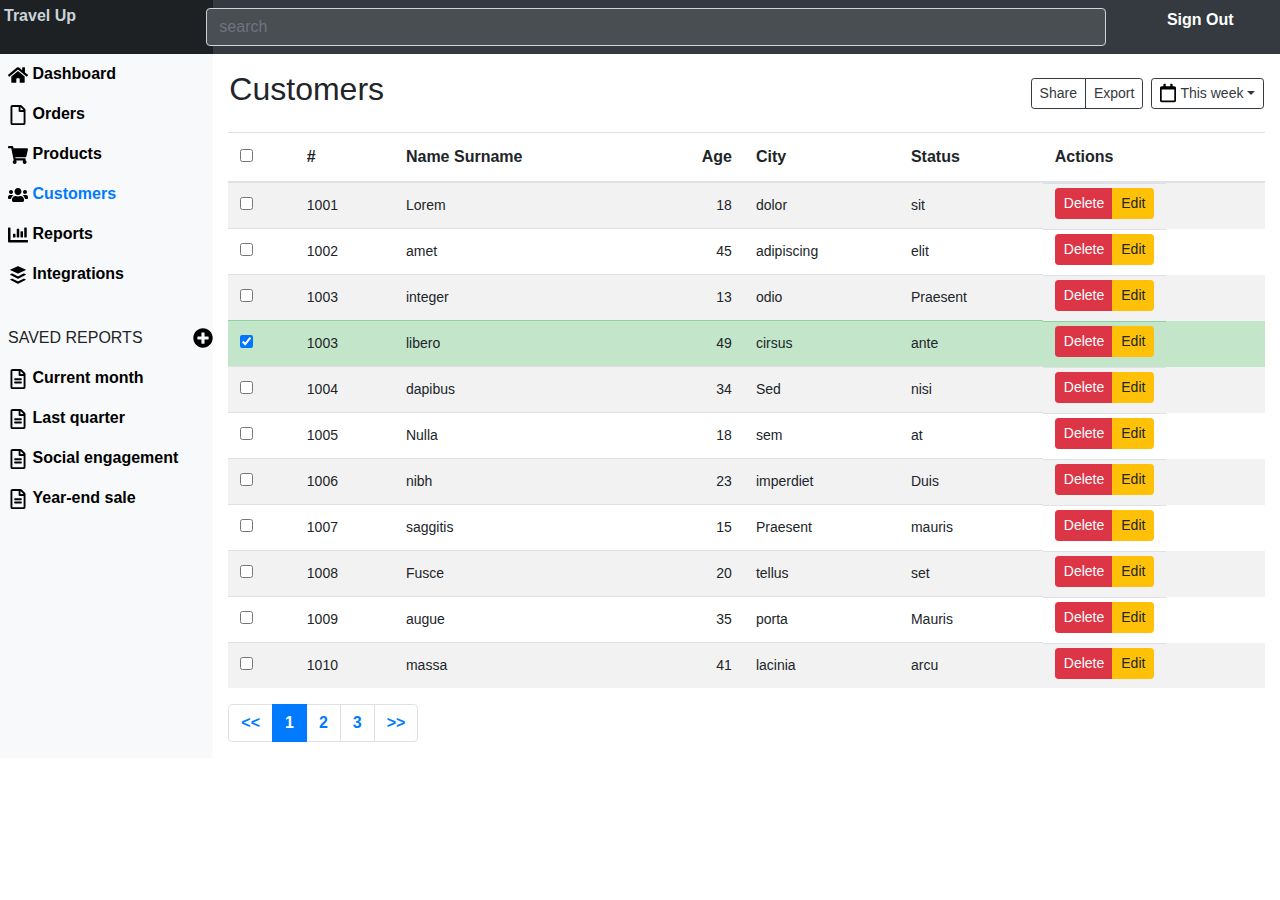
<file: PS2/index.html>
<!doctype html>
<html lang="en">
<head>
  <!-- Required meta tags -->
  <meta charset="utf-8">
  <meta name="viewport" content="width=device-width, initial-scale=1, shrink-to-fit=no">

  <!-- Bootstrap CSS -->
  <link rel="stylesheet" href="styles/css/bootstrap.css">
  <link rel="stylesheet" href="styles/support.css">

  <title>dashboard</title>
</head>
<body>
<div class="container-fluid h-75">
  <nav class="row">
    <a class="col-2 p-1 mb-0 bg-dark text-light text-decoration-none  text-left  align-text-bottom" href="index.html">
      Travel Up
    </a>
    <div class="col-10 p-1 mb-0 bg-dark text-white">
      <div class="row">
        <form action="#" class="col-10 p-1">
          <input class="search text-white w-100 form-control" type="search" placeholder="search">
        </form>
        <a class="col-2 p-1 text-decoration-none text-white text-center" href="#">
          Sign Out
        </a>
      </div>
    </div>
  </nav>
  <div class="row">
    <aside class="col-2 bg-light px-0">
      <ul class="list-unstyled nav flex-column">
        <li class="nav-item p-2">
          <img src="images/home-solid.svg" alt="home">
          <a href="index.html">Dashboard</a>
        </li>
        <li class="nav-item p-2">
          <img src="images/file-regular.svg" alt="file-regular">
          <a href="#">Orders</a>
        </li>
        <li class="nav-item p-2">
          <img src="images/shopping-cart-solid.svg" alt="shopping">
          <a href="#">Products</a>
        </li>
        <li style="fill: #007bff" class="nav-item p-2 active">
          <img src="images/users-solid.svg" alt="users">
          <a class="text-primary" href="#">Customers</a>
        </li>
        <li class="nav-item p-2">
          <img src="images/chart-bar-solid.svg" alt="chart">
          <a href="#">Reports</a>
        </li>
        <li class="nav-item p-2">
          <img src="images/buffer-brands.svg" alt="buffer">
          <a href="#">Integrations</a>
        </li>
      </ul>
      <br>
      <div class="d-flex justify-content-between">
        <span class="p-2">SAVED REPORTS</span>
        <a class="d-flex align-items-center" href="#">
          <img src="images/plus-circle-solid.svg" alt="plus-circle">
        </a>
      </div>

      <ul class="list-unstyled nav flex-column">
        <li class="nav-item p-2">
          <img src="images/file-alt-regular.svg" alt="file-alt">
          <a href="index.html">Current month</a>
        </li>

        <li class="nav-item p-2">
          <img src="images/file-alt-regular.svg" alt="file-alt">
          <a href="index.html">Last quarter</a>
        </li>

        <li class="nav-item p-2">
          <img src="images/file-alt-regular.svg" alt="file-alt">
          <a href="index.html">Social engagement</a>
        </li>

        <li class="nav-item p-2">
          <img src="images/file-alt-regular.svg" alt="file-alt">
          <a href="index.html">Year-end sale</a>
        </li>
      </ul>

    </aside>
    <main class="col-10">
      <div class="row d-flex justify-content-between">
        <h2 class="p-3">Customers</h2>
        <div class="d-flex justify-content-between p-3 my-auto">
          <div class="btn-group px-2">
            <button class="btn btn-outline-dark btn-sm">
              Share
            </button>
            <button class="btn btn-outline-dark btn-sm">
              Export
            </button>
          </div>

          <div class="dropdown">
            <button class="dropdown-toggle d-flex align-items-center btn btn-outline-dark btn-sm" type="button"
                    data-toggle="dropdown">
              <img class="pr-1" src="images/calendar-regular.svg" alt="calendar">
              This week
            </button>
            <div class="dropdown-menu">
              <a class="dropdown-item btn-sm" href="#">Action1</a>
              <a class="dropdown-item btn-sm" href="#">Action2</a>
            </div>
          </div>

        </div>
      </div>
      <table class="table-striped table">
        <thead>
        <tr>
          <th>
            <input type="checkbox">
          </th>
          <th>#</th>
          <th>Name Surname</th>
          <th class="text-right">Age</th>
          <th>City</th>
          <th>Status</th>
          <th>Actions</th>
        </tr>
        </thead>
        <tbody class="text btn-sm">
        <tr>
          <th>
            <input type="checkbox">
          </th>
          <th>1001</th>
          <th>Lorem</th>
          <th class="text-right">18</th>
          <th>dolor</th>
          <th>sit</th>
          <th class="btn-group py-1">
            <button class="btn btn-danger btn-sm">
              Delete
            </button>
            <button class="btn btn-warning btn-sm">
              Edit
            </button>
          </th>
        </tr>
        <tr>
          <th>
            <input type="checkbox">
          </th>
          <th>1002</th>
          <th>amet</th>
          <th class="text-right">45</th>
          <th>adipiscing</th>
          <th>elit</th>
          <th class="btn-group py-1">
            <button class="btn btn-danger btn-sm">
              Delete
            </button>
            <button class="btn btn-warning btn-sm">
              Edit
            </button>
          </th>
        </tr>
        <tr>
          <th>
            <input type="checkbox">
          </th>
          <th>1003</th>
          <th>integer</th>
          <th class="text-right">13</th>
          <th>odio</th>
          <th>Praesent</th>
          <th class="btn-group py-1">
            <button class="btn btn-danger btn-sm">
              Delete
            </button>
            <button class="btn btn-warning btn-sm">
              Edit
            </button>
          </th>
        </tr>
        <tr class="table-success">
          <th>
            <input type="checkbox" checked>
          </th>
          <th>1003</th>
          <th>libero</th>
          <th class="text-right">49</th>
          <th>cirsus</th>
          <th>ante</th>
          <th class="btn-group py-1">
            <button class="btn btn-danger btn-sm">
              Delete
            </button>
            <button class="btn btn-warning btn-sm">
              Edit
            </button>
          </th>
        </tr>
        <tr>
          <th>
            <input type="checkbox">
          </th>
          <th>1004</th>
          <th>dapibus</th>
          <th class="text-right">34</th>
          <th>Sed</th>
          <th>nisi</th>
          <th class="btn-group py-1">
            <button class="btn btn-danger btn-sm">
              Delete
            </button>
            <button class="btn btn-warning btn-sm">
              Edit
            </button>
          </th>
        </tr>
        <tr>
          <th>
            <input type="checkbox">
          </th>
          <th>1005</th>
          <th>Nulla</th>
          <th class="text-right">18</th>
          <th>sem</th>
          <th>at</th>
          <th class="btn-group py-1">
            <button class="btn btn-danger btn-sm">
              Delete
            </button>
            <button class="btn btn-warning btn-sm">
              Edit
            </button>
          </th>
        </tr>
        <tr>
          <th>
            <input type="checkbox">
          </th>
          <th>1006</th>
          <th>nibh</th>
          <th class="text-right">23</th>
          <th>imperdiet</th>
          <th>Duis</th>
          <th class="btn-group py-1">
            <button class="btn btn-danger btn-sm">
              Delete
            </button>
            <button class="btn btn-warning btn-sm">
              Edit
            </button>
          </th>
        </tr>
        <tr>
          <th>
            <input type="checkbox">
          </th>
          <th>1007</th>
          <th>saggitis</th>
          <th class="text-right">15</th>
          <th>Praesent</th>
          <th>mauris</th>
          <th class="btn-group py-1">
            <button class="btn btn-danger btn-sm">
              Delete
            </button>
            <button class="btn btn-warning btn-sm">
              Edit
            </button>
          </th>
        </tr>
        <tr>
          <th>
            <input type="checkbox">
          </th>
          <th>1008</th>
          <th>Fusce</th>
          <th class="text-right">20</th>
          <th>tellus</th>
          <th>set</th>
          <th class="btn-group py-1">
            <button class="btn btn-danger btn-sm">
              Delete
            </button>
            <button class="btn btn-warning btn-sm">
              Edit
            </button>
          </th>
        </tr>
        <tr>
          <th>
            <input type="checkbox">
          </th>
          <th>1009</th>
          <th>augue</th>
          <th class="text-right">35</th>
          <th>porta</th>
          <th>Mauris</th>
          <th class="btn-group py-1">
            <button class="btn btn-danger btn-sm">
              Delete
            </button>
            <button class="btn btn-warning btn-sm">
              Edit
            </button>
          </th>
        </tr>
        <tr>
          <th>
            <input type="checkbox">
          </th>
          <th>1010</th>
          <th>massa</th>
          <th class="text-right">41</th>
          <th>lacinia</th>
          <th>arcu</th>
          <th class="btn-group py-1">
            <button class="btn btn-danger btn-sm">
              Delete
            </button>
            <button class="btn btn-warning btn-sm">
              Edit
            </button>
          </th>
        </tr>
        </tbody>
      </table>
      <ul class="list-unstyled btn-group pagination">
        <li class="page-item">
          <a class="page-link" href="#"><<</a></li>
        <li class="page-item active"><a class="page-link" href="#">1</a></li>
        <li class="page-item"><a class="page-link" href="#">2</a></li>
        <li class="page-item "><a class="page-link" href="#">3</a></li>
        <li class="page-item "><a class="page-link" href="#">>></a></li>
      </ul>


    </main>
  </div>
</div>

</div>


<!-- Optional JavaScript -->
<!-- jQuery first, then Popper.js, then Bootstrap JS
<script src="https://code.jquery.com/jquery-3.4.1.slim.min.js" integrity="sha384-J6qa4849blE2+poT4WnyKhv5vZF5SrPo0iEjwBvKU7imGFAV0wwj1yYfoRSJoZ+n" crossorigin="anonymous"></script>
<script src="https://cdn.jsdelivr.net/npm/popper.js@1.16.0/dist/umd/popper.min.js" integrity="sha384-Q6E9RHvbIyZFJoft+2mJbHaEWldlvI9IOYy5n3zV9zzTtmI3UksdQRVvoxMfooAo" crossorigin="anonymous"></script>
<script src="https://stackpath.bootstrapcdn.com/bootstrap/4.4.1/js/bootstrap.min.js" integrity="sha384-wfSDF2E50Y2D1uUdj0O3uMBJnjuUD4Ih7YwaYd1iqfktj0Uod8GCExl3Og8ifwB6" crossorigin="anonymous"></script>
-->
</body>
</html>
</file>
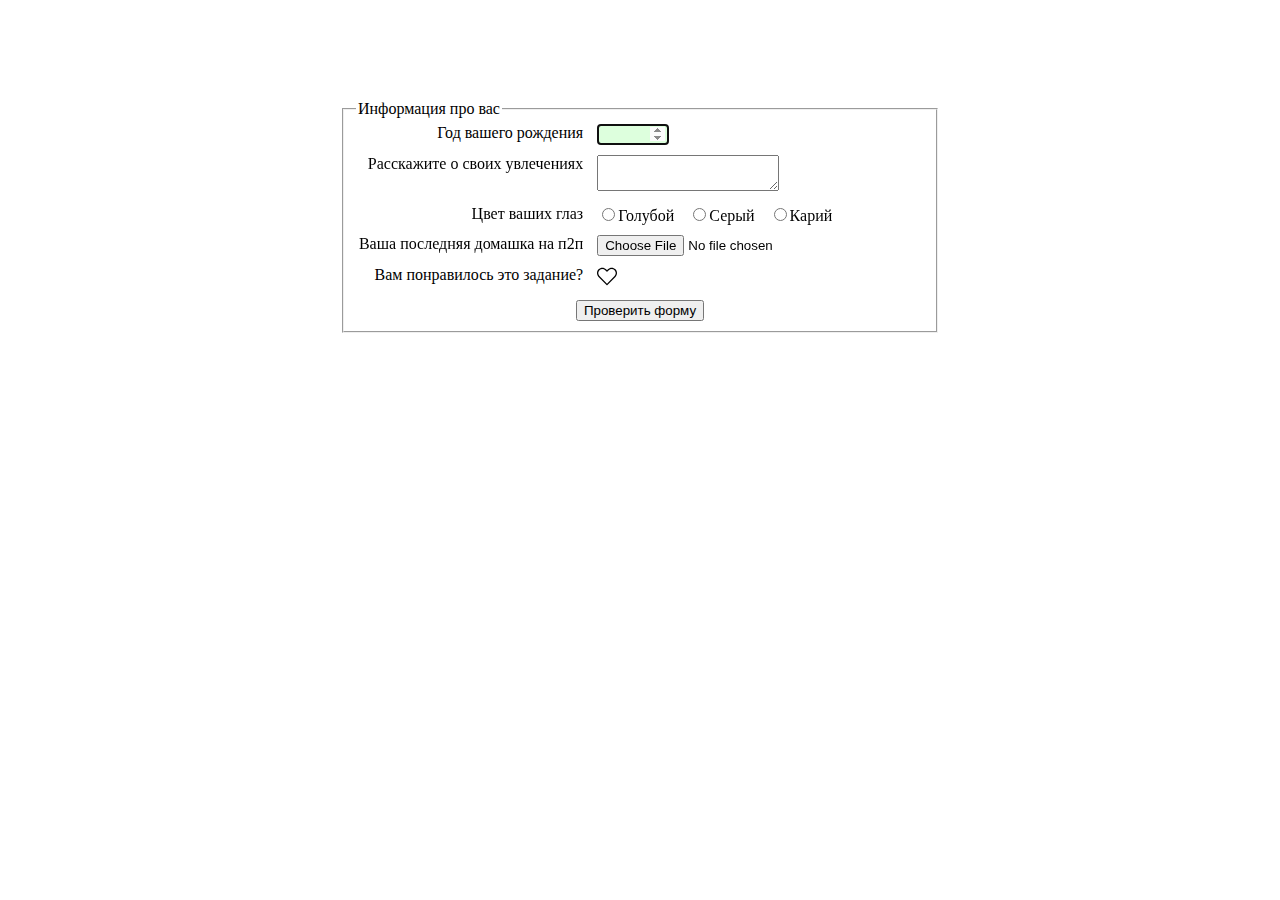
<file: PS1/page2.html>
<!DOCTYPE html>
<html lang="ru">

<head>
  <meta charset="UTF-8">
  <title>Работа с формами</title>
  <style>
    #year:invalid {
      background: #fdd; /* Красный цвет фона */

    }
    #year:valid {
      background: #dfd; /* Зелёный цвет фона */
    } 

    textarea {resize:vertical;}
    
  
    form {
      max-width: 600px;
      margin: 100px auto;
    }
    .control { margin-bottom: 10px; }
    label {
      display: inline-block;
      text-align: right;
      padding-right: 10px;
      vertical-align: top;
    }
    label:first-child { width: 40%; }
    #heart { display: none; }
    #heart:checked + svg * {fill: red;}
    label:last-child { text-align: left; }
    input[type=submit] {
      display: flex;
      margin: 0 auto;
    }
    svg { cursor: pointer }
    [class^=notification] {
      position: relative ;
      top: 10px;
      left: 0;
      right: 0;
      max-width: 600px;
      padding: 5px;
      margin: auto;
      text-align: center;
    }
    [class=notification-success] { background-color: rgba(0, 255, 0, .3); }
    [class=notification-error] { background-color: rgba(255, 0, 0, .3); }
    [class=notification-success]:before { content: 'Форма заполнена верно'; }
    [class=notification-error]:before { content: 'Исправьте все ошибки в форме и попробуйте ещё раз'; }
  </style>
</head>

<body>
  <div id="notifications"></div>
  <form action="#">
    <fieldset>
      <legend>Информация про вас</legend>
      <div class="control">
        <label for="year">Год вашего рождения</label>
        <input id="year" type="number" min="1920" max="2017" autofocus>
      </div>
      <div class="control">
        <label for="hobby">Расскажите о своих увлечениях</label>
        <textarea id="hobby"></textarea>
      </div>
      <div class="control">
        <label for="eye">Цвет ваших глаз</label>
        <label><input id="eye" type="radio" name="radio" required>Голубой</label>
        <label><input type="radio" name="radio">Серый</label>
        <label><input type="radio" name="radio">Карий</label>
      </div>
      <div class="control">
        <label for="homework">Ваша последняя домашка на п2п</label>
        <input id="homework" type="file" accept=".zip">
      </div>
      <div class="control">
        <label for="heart">Вам понравилось это задание?</label>
        <label>
          <input id="heart" type="checkbox">
          <svg height="20" viewBox="0 0 24 24" width="20" xmlns="http://www.w3.org/2000/svg">
            <path d="m22.128 3.901c-1.21-1.226-2.819-1.901-4.532-1.901s-3.321.675-4.531 1.9l-1.065 1.08-1.065-1.079c-1.21-1.226-2.819-1.901-4.531-1.901-1.713 0-3.322.675-4.532 1.901-2.491 2.524-2.491 6.631 0 9.153l9.594 9.722c.141.144.333.224.534.224s.393-.08.534-.224l9.594-9.721c2.491-2.523 2.491-6.629 0-9.154z" fill="#FFFFFF" />
            <path d="m11.466 22.776c.141.144.333.224.534.224s.393-.08.534-.224l9.594-9.721c2.491-2.523 2.491-6.63 0-9.154-1.21-1.226-2.819-1.901-4.532-1.901s-3.321.675-4.531 1.9l-1.065 1.08-1.065-1.079c-1.21-1.226-2.819-1.901-4.531-1.901-1.713 0-3.322.675-4.532 1.901-2.491 2.524-2.491 6.631 0 9.153zm-8.527-17.822c.926-.937 2.157-1.454 3.464-1.454 1.308 0 2.538.517 3.463 1.455l1.599 1.62c.281.285.786.285 1.067 0l1.599-1.621c.928-.937 2.158-1.454 3.465-1.454 1.308 0 2.538.517 3.464 1.454 1.917 1.943 1.917 5.104 0 7.048l-9.06 9.181-9.061-9.182c-1.917-1.942-1.917-5.104 0-7.047z" />
          </svg>
        </label>
      </div>
      <input type="submit" value="Проверить форму">
    </fieldset>
  </form>
  <script>
  /*
    Please never ever look at this script while you are learning at level 1.
    You _don't need_ this for completing the task.
  */
  d = document, d.querySelector("[type=submit]").onclick = () => notifications.appendChild((a = d.createElement('div'), a.classList.add(d.forms[0].reportValidity() ? 'notification-success' : 'notification-error'), a))

  </script>
</body>

</html>
</file>
<file: PS2/styles/support.css>
.search {
  color: #6C757D;
  background: #494E53;
}

img {
  width: 20px;
  height: 20px;
}

tbody th {
  font-weight: normal;
}

a {
  color :#000;
  font-weight: bold;

}
</file>
